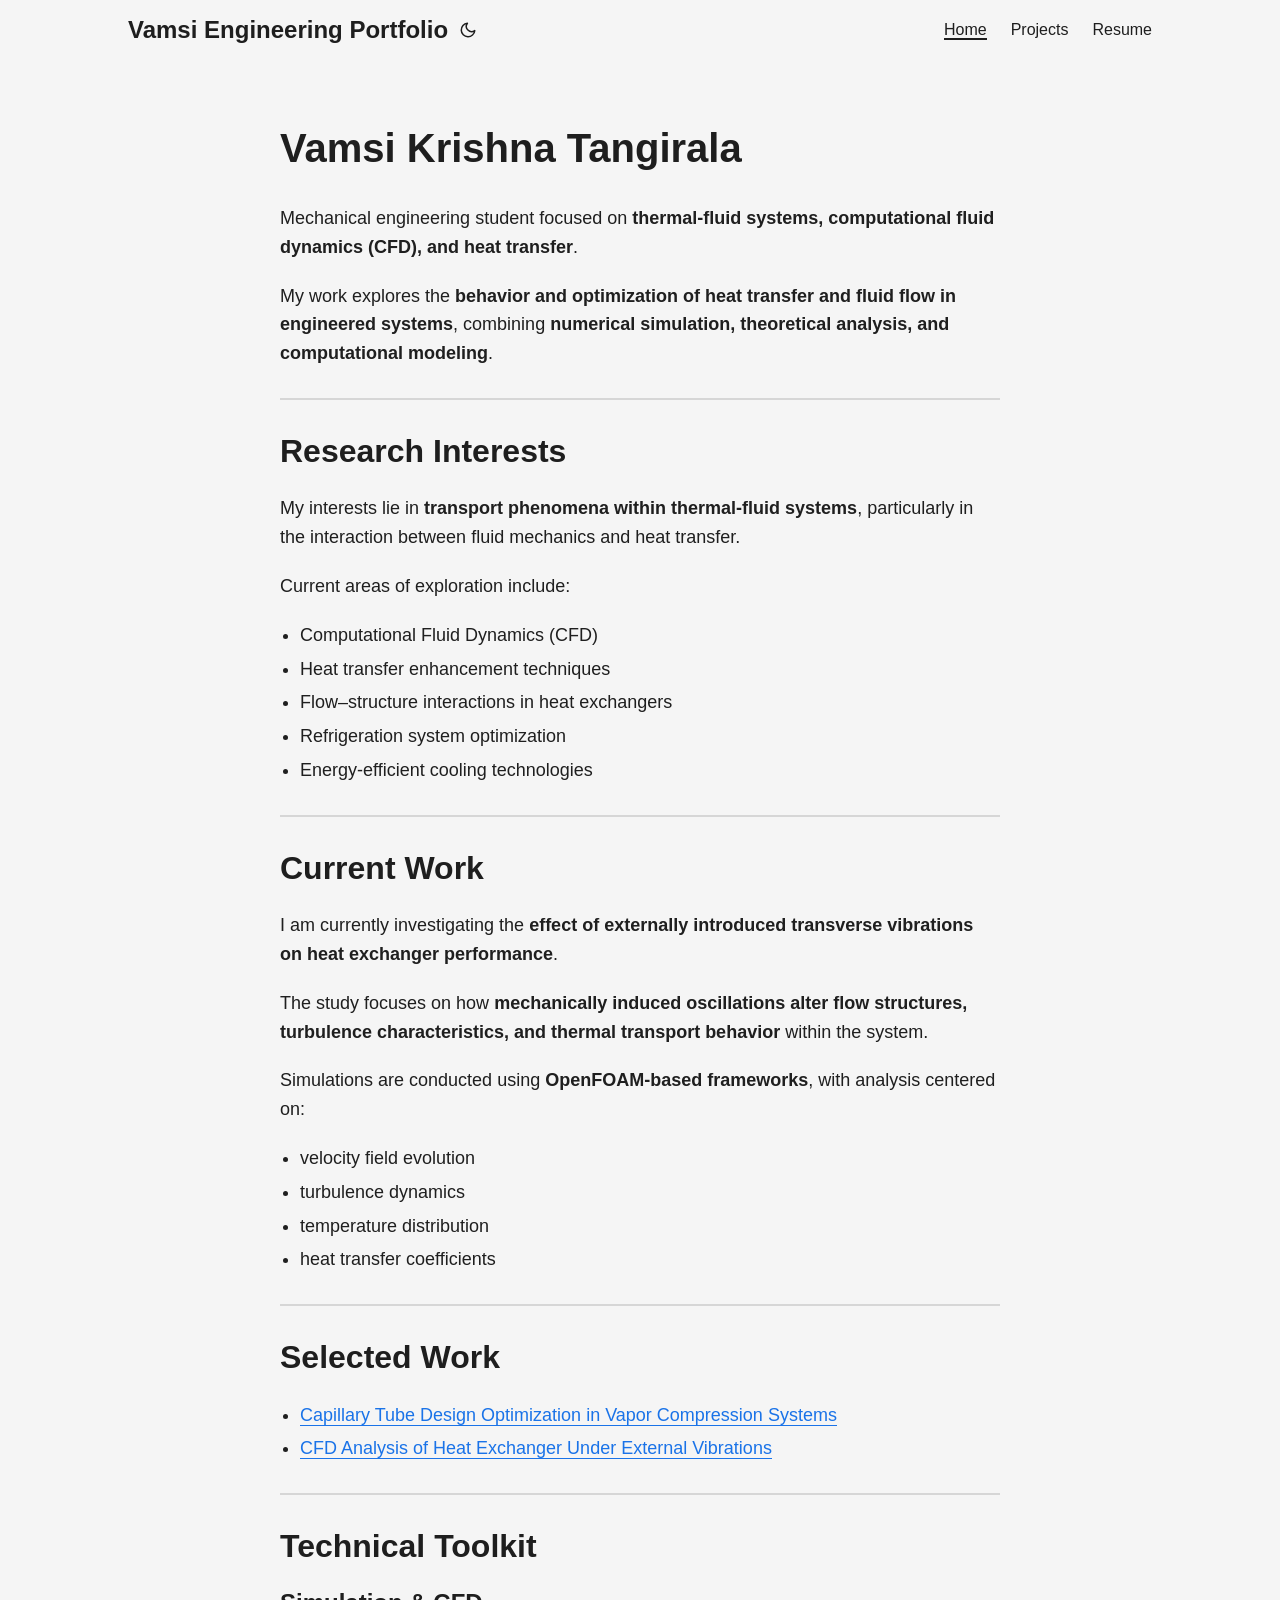
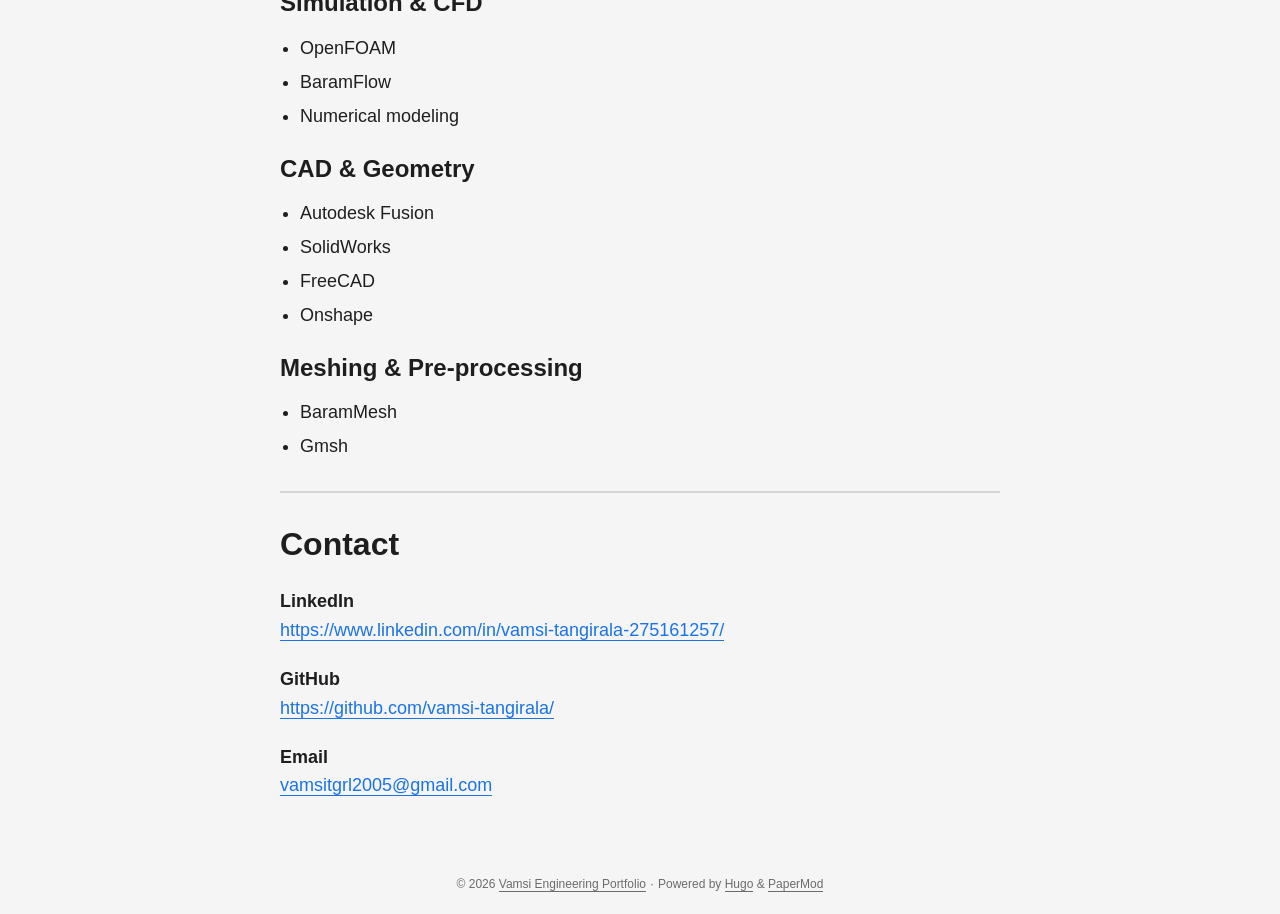
<file: page/1/index.html>
<!DOCTYPE html>
<html lang="en-us">
  <head>
    <title>https://vamsi-tangirala.github.io/vamsi/</title>
    <link rel="canonical" href="https://vamsi-tangirala.github.io/vamsi/">
    <meta charset="utf-8">
    <meta http-equiv="refresh" content="0; url=https://vamsi-tangirala.github.io/vamsi/">
  </head>
</html>
</file>
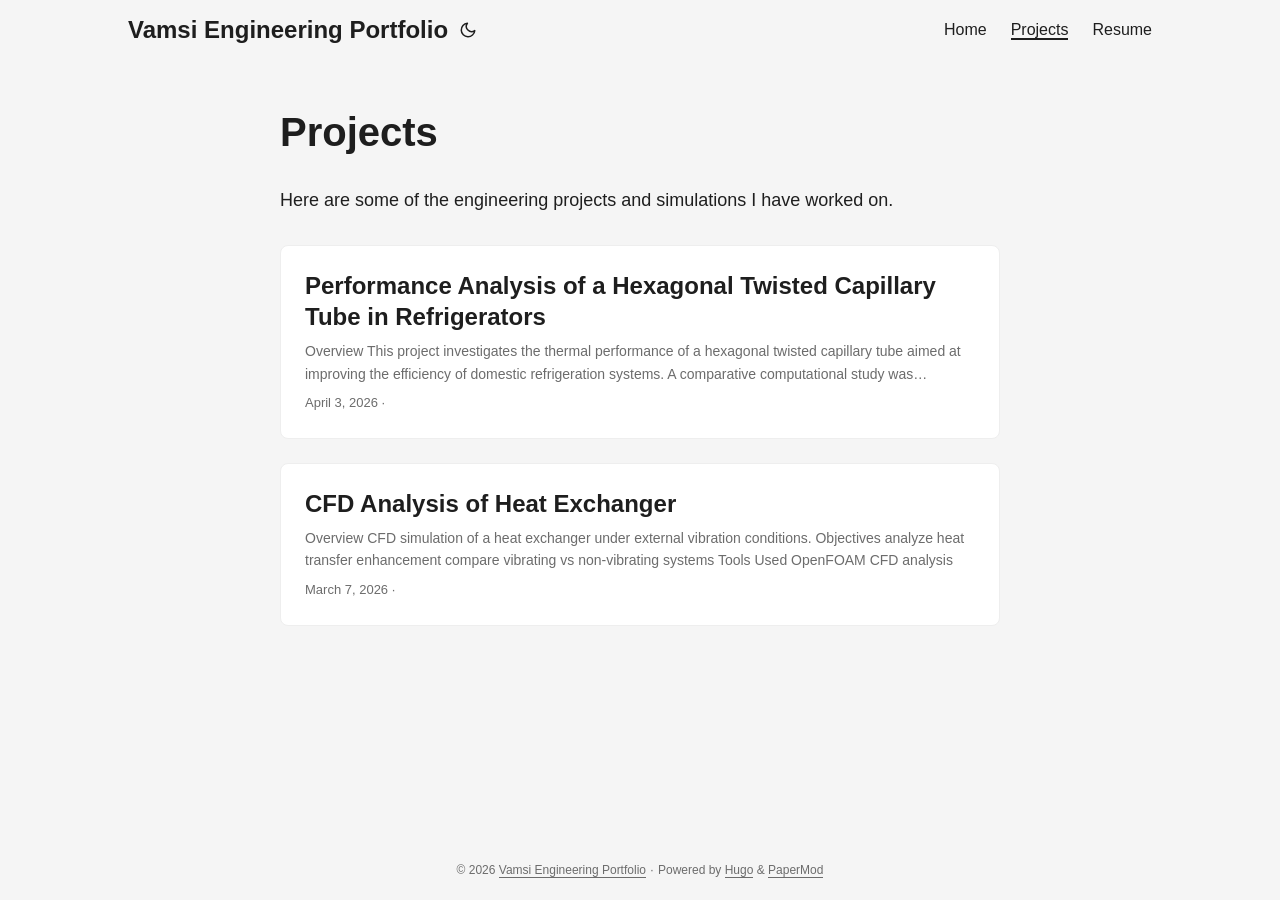
<file: projects/page/1/index.html>
<!DOCTYPE html>
<html lang="en-us">
  <head>
    <title>https://vamsi-tangirala.github.io/vamsi/projects/</title>
    <link rel="canonical" href="https://vamsi-tangirala.github.io/vamsi/projects/">
    <meta charset="utf-8">
    <meta http-equiv="refresh" content="0; url=https://vamsi-tangirala.github.io/vamsi/projects/">
  </head>
</html>
</file>
